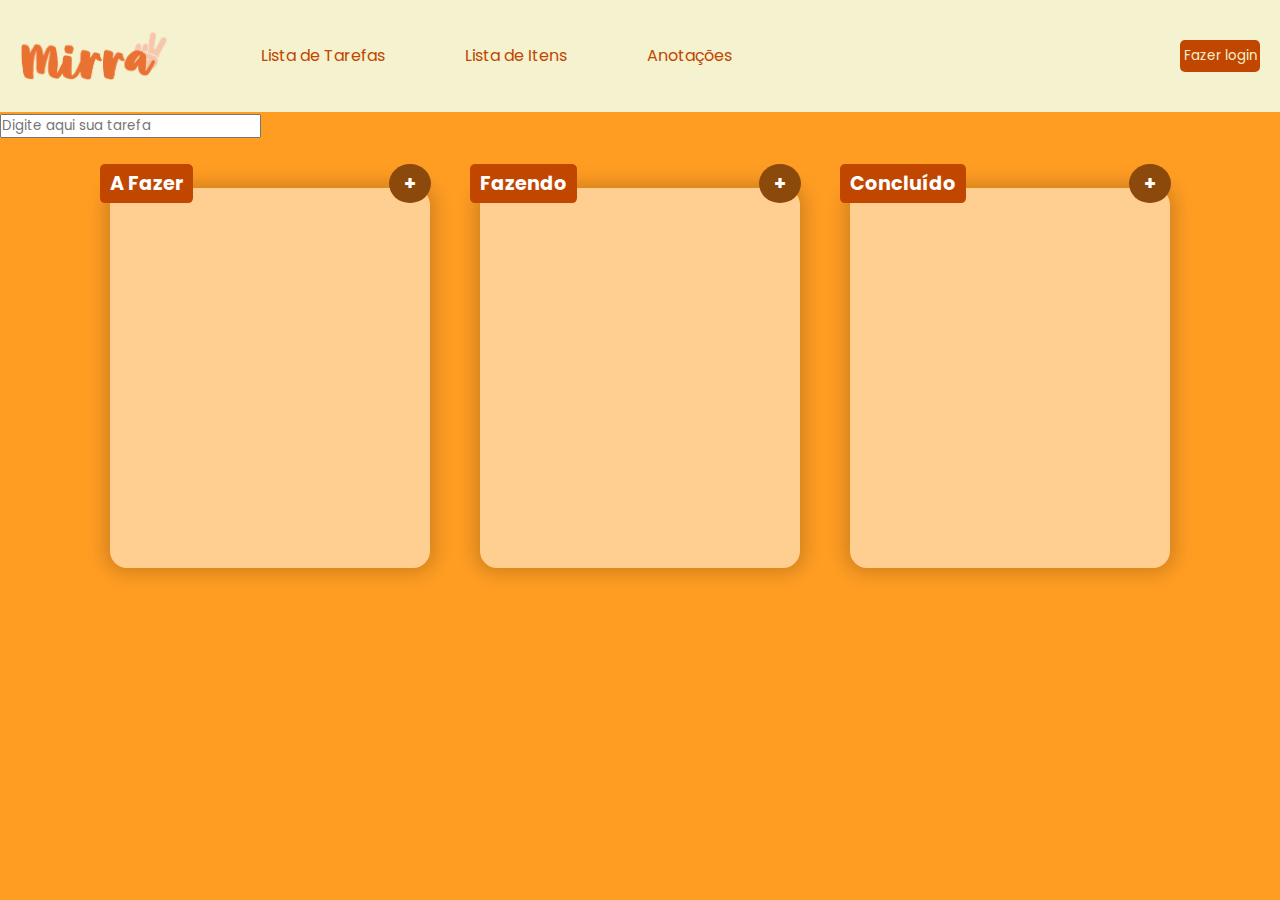
<file: index.html>
<!DOCTYPE html>
<html lang="pt-br">
<head>
    <meta charset="UTF-8">
    <meta name="viewport" content="width=device-width, initial-scale=1.0">
    <script src="https://apis.google.com/js/platform.js" async defer></script>
    <meta name="google-signin-client_id" content="632097260797-2lgkhlre7819fbueh6lp5n2l2csveqf4.apps.googleusercontent.com">
    <link rel="stylesheet" href="style.css">
    <link rel="shortcut icon" href="favicon.svg" type="image/x-icon">
    <script>
        function onSignIn(googleUser) {
        var profile = googleUser.getBasicProfile();
        console.log('ID: ' + profile.getId()); // Do not send to your backend! Use an ID token instead.
        console.log('Name: ' + profile.getName());
        console.log('Image URL: ' + profile.getImageUrl());
        console.log('Email: ' + profile.getEmail()); // This is null if the 'email' scope is not present.
        }
    </script>
    <title>Mirra - Tarefas</title>
</head>
    
<body>
    <script src="script.js"></script>
    <header>
        <nav>
            <img src="logo4.png" alt="logo sicredi">
            <section class="menu_superior">
                <a href="/index.html">Lista de Tarefas</a>
                <a href="/itens.html">Lista de Itens</a>
                <a href="/">Anotações</a>
            </section>
            <section class="menu_pt2">
                <button type="button" class="g-signin2" data-onsuccess="onSignIn">Fazer login</button>
                
            </section>
        </nav>
    </header>

    <main>
        <input type="text" id="inputTarefa" placeholder="Digite aqui sua tarefa">
        <section class="tarefas">
            <div class="tarefasFazer">
                <h2>A Fazer</h2>
                <button onclick="addTask('tarefasFazer')">+</button>
            </div>
            <div class="tarefasFazendo">
                <h2>Fazendo</h2>
                <button onclick="addTask('tarefasFazendo')">+</button>
            </div>
            <div class="tarefasConcluido">
                <h2>Concluído</h2>
                <button onclick="addTask('tarefasConcluido')">+</button>
            </div>
        </section>
    </main>
    
</body>
</html>
</file>
<file: style.css>
@import url('https://fonts.googleapis.com/css2?family=Funnel+Sans:ital,wght@0,300..800;1,300..800&family=Poppins:ital,wght@0,100;0,200;0,300;0,400;0,500;0,600;0,700;0,800;0,900;1,100;1,200;1,300;1,400;1,500;1,600;1,700;1,800;1,900&display=swap');
* {
    margin: 0;
    padding: 0;
    font-family: Poppins, serif;
    box-sizing: border-box;
    
}

body {
    background-color: rgb(51, 130, 13);
    background-color: #FF9D23;
    overflow-x: hidden;
    
}

header {
    display: flex;
    /*flex-direction: row;*/

    align-items: center;
    justify-content: space-between;
    /*position: relative;*/
    width: 100%;
    padding: 0 20px;
    background:rgba(123, 76, 19, 0.6);
    background-color: #F5F2D0;
    flex-wrap: wrap;
    height: 7rem;
}

nav {
    display: flex;
    flex-direction: row;
    align-items: center;
    gap: 5rem;

    
}

.menu_superior {
    display: flex;
    flex-direction: row;
    width: 100%;
    align-content: space-between;
    gap: 5rem;
    font-family: "Poppins", serif;
    font-weight: 400;
    font-style: normal;
    color: #FFF;
    font-size: medium;
}
.menu_pt2 {
    display: flex;
    
    align-content: space-between;
    margin-left: 20%;
    font-family: "Poppins", serif;
    color: #FFF
}

.menu_pt2 button {
    width: 5rem;
    height: 2rem;
    align-items: center;
    border: none;
    background-color: #c14600;
    color: #F5F2D0;
    border-radius: 5px;
}

.menu_pt2 button:hover {
    color: #F5F2D0;
    background-color: #c2b84f;
    cursor: pointer;
    transition: width 2s linear 1s;

}


nav img {
    width: 13%;
}

nav a{
    text-decoration: none;
    color: #c14600;
}

main {
    width: 100%;
    display: flex;
    flex-direction: row;
    align-content: center;
    display: block;
}

.tarefas {
    display: flex;
    flex-direction: row;
    align-content: center;
    justify-content: center;
    gap: 50px;
    position: relative;
    
}
.tarefas div {
    position: relative;
    margin-top: 50px;
    background-color: rgba(255, 255, 255, 0.5);
    border-radius: 17px;
    padding: 80px;
    padding-bottom: 300px;
    width: 25%;
    box-shadow: 0px 0px 17px 6px rgba(0,0,0,0.17);
    
}

.tarefas div h2 {
    position: absolute;
    top: -20px;
    left: -10px;
    background-color: #c14600;
    color: white;
    padding: 5px 10px;
    font-size: 1.2rem;
    font-weight: bold;
    border-radius: 5px;
    transform: translateY(-10%)
}

.tarefas div button {
    position: absolute;
    top: -20px;
    right: -1px;
    color: rgba(255, 255, 255);
    background-color: rgb(139, 74, 12);
    padding: 5px 15px;
    font-size: 1.2rem;
    font-weight: bold;
    border: none;
    border-radius: 100%;
    transform: translateY(-10%)

}

.tarefas div button:hover {
    position: absolute;
    top: -20px;
    right: -1px;
    color: rgba(255, 255, 255);
    background-color:  #c14600;
    padding: 5px 15px;
    font-size: 1.2rem;
    font-weight: bold;
    border: none;
    border-radius: 100%;
    transform: translateY(-10%);
    cursor: pointer;

}







/* Media Queries para Responsividade */
@media (max-width: 768px) {
    .tarefas {
        flex-direction: column;
        align-items: center;
    }
    .tarefas div {
        width: 80%;
        margin-bottom: 20px;
    }
}
</file>
